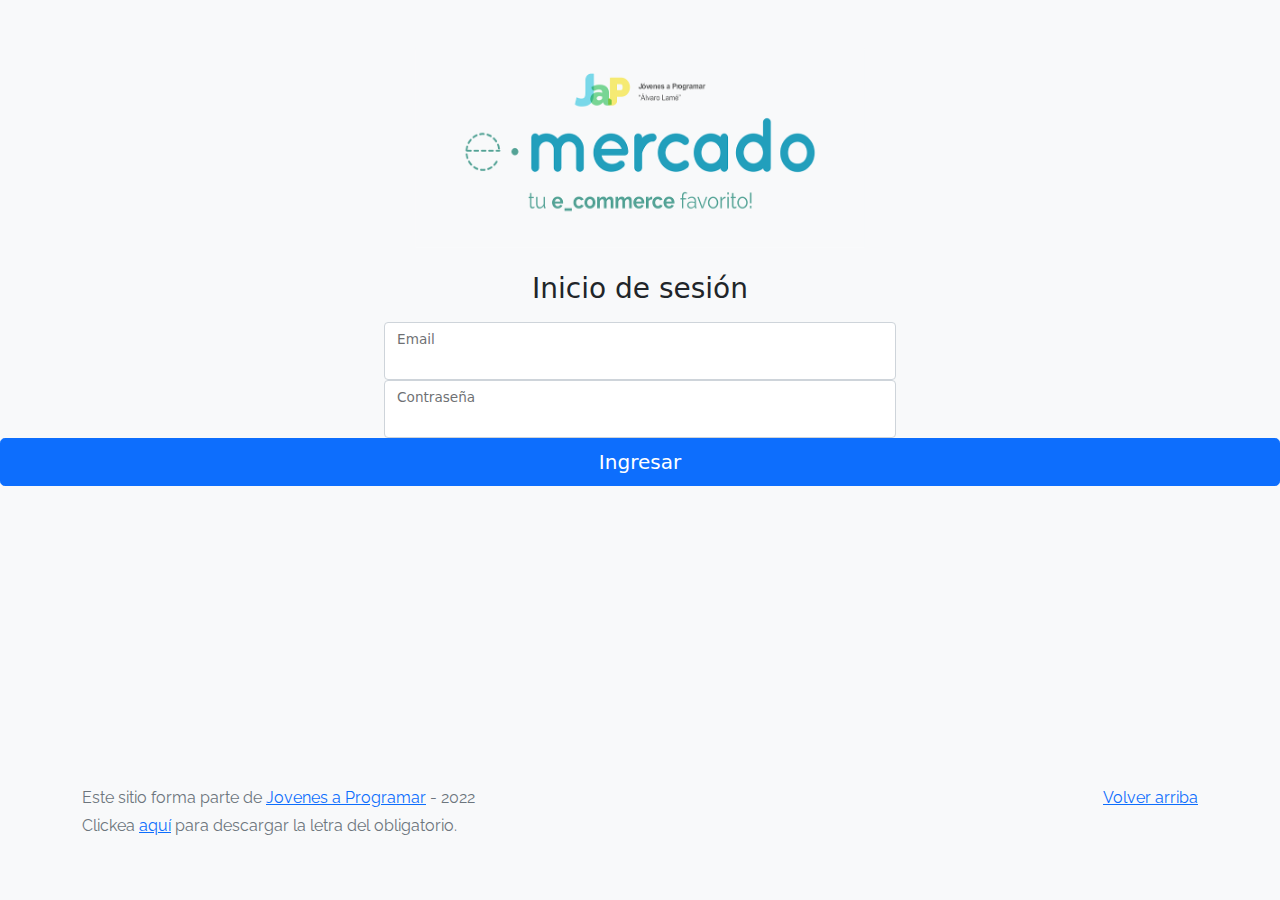
<file: index.html>
<!-- Este es originalmente login.html -->

<!DOCTYPE html>
<html lang="es">

<head>
  <meta http-equiv="Content-Type" content="text/html; charset=UTF-8">
  <meta name="viewport" content="width=device-width, initial-scale=1, shrink-to-fit=no">
  <title>eMercado - Todo lo que busques está aquí</title>
  
  <link href="https://fonts.googleapis.com/css?family=Raleway:300,300i,400,400i,700,700i,900,900i" rel="stylesheet">
  <link href="css/bootstrap.min.css" rel="stylesheet">
  <link href="css/styles.css" rel="stylesheet">
  <style>
    body {
      background-color: rgb(248, 249, 250);
    }
    img{
      display: block;
      margin-left: auto;
      margin-right: auto;
    }
    h1{
      text-align: center;
    }
    form{
      display: block;
      padding-left: 30%;
      padding-right: 30%;
    }
  </style>
</head>

<body>
  <main class="mt-5">
<!--    <div class="container">
      <div class="alert alert-danger text-center" role="alert">
        <h4 class="alert-heading">Funcionalidad en desarrollo</h4>
      </div>
    </div> -->
    <form>
      <img class="mb-4" src="img\login.png" alt="" height="200" width="450">
      <h1 class="h3 mb-3 fw-normal">Inicio de sesión</h1>
      <div class="form-floating">
        <input type="email" class="form-control" id="Correo">
        <label for="Correo">Email</label>
      </div>
      <div class="form-floating">
        <input type="password" class="form-control" id="Contrasena">
        <label for="Contrasena">Contraseña</label>
      </div>
    </form>
    <button class="w-100 btn btn-lg btn-primary" type="submit" id="Entrada">Ingresar</button>
  </main>
  <footer class="text-muted">
    <div class="container">
      <p class="float-end">
        <a href="#">Volver arriba</a>
      </p>
      <p>Este sitio forma parte de <a href="https://jovenesaprogramar.edu.uy/" target="_blank">Jovenes a Programar</a> -
        2022</p>
      <p>Clickea <a target="_blank" href="Letra.pdf">aquí</a> para descargar la letra del obligatorio.</p>
    </div>
  </footer>
  <script src="js/login.js"></script>
</body>

</html>
</file>
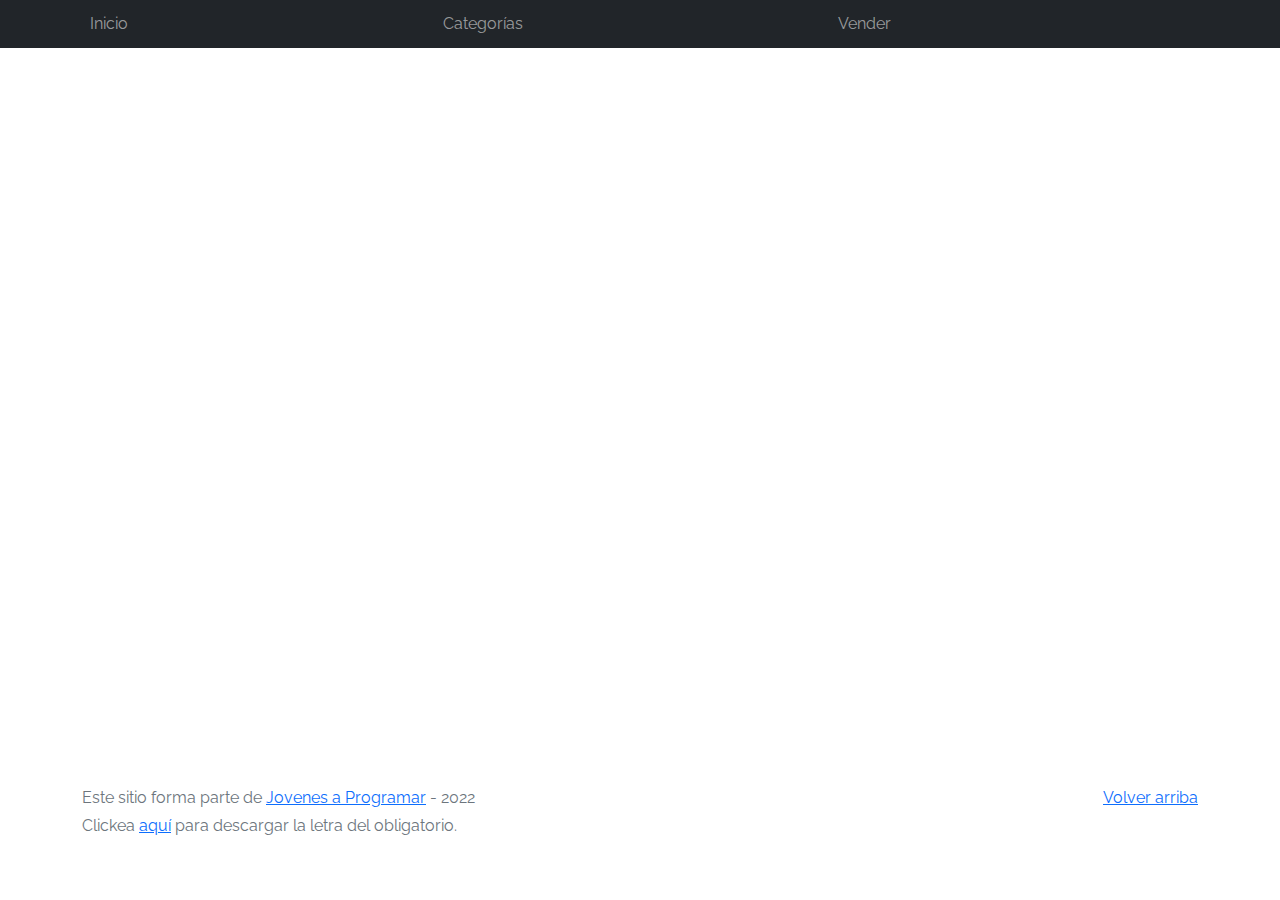
<file: cart.html>
<!DOCTYPE html>
<html lang="es">

<head>
  <meta http-equiv="Content-Type" content="text/html; charset=UTF-8">
  <meta name="viewport" content="width=device-width, initial-scale=1, shrink-to-fit=no">
  <title>eMercado - Todo lo que busques está aquí</title>
  <link href="https://fonts.googleapis.com/css?family=Raleway:300,300i,400,400i,700,700i,900,900i" rel="stylesheet">
  <link href="css/bootstrap.min.css" rel="stylesheet">
  <link href="css/font-awesome.min.css" rel="stylesheet">
  <link href="css/styles.css" rel="stylesheet">
</head>

<body>
  <nav class="navbar navbar-expand-lg navbar-dark bg-dark p-1" id="Navegador">
    <div class="container">
      <button class="navbar-toggler" type="button" data-bs-toggle="collapse" data-bs-target="#navbarNav"
        aria-controls="navbarNav" aria-expanded="false" aria-label="Toggle navigation">
        <span class="navbar-toggler-icon"></span>
      </button>
      <div class="collapse navbar-collapse" id="navbarNav">
        <ul class="navbar-nav w-100 justify-content-between">
          <li class="nav-item">
            <a class="nav-link" href="index.html">Inicio</a>
          </li>
          <li class="nav-item">
            <a class="nav-link" href="categories.html">Categorías</a>
          </li>
          <li class="nav-item">
            <a class="nav-link" href="sell.html">Vender</a>
          </li>
          <li class="nav-item">
          </li>
        </ul>
      </div>
    </div>
  </nav>
  <main>
    <!--<div class="container">
      <div class="alert alert-danger text-center" role="alert">
        <h4 class="alert-heading">Funcionalidad en desarrollo</h4>
      </div>
    </div>-->
    <!--Agregado para la quinta entrega-->
    <div class="container" id="Carrito">

    </div>
    <div class="container" id="Envio">
      <span id="validacionCalle"> </span>
    </div>
    <!--/Agregado para la quinta entrega-->
    <!--Agregado para la sexta entrega-->
    <div class="container" id="Costos">

    </div>
    <div class="container" id="Pagos">
      
    </div>
    <div class="container" id="BotondeCompra">

    </div>
    <div class="alert alert-success alert-dismissible fade" role="alert" id="compraExitosa">
      <p>¡Has comprado con exito!</p>
    </div>
  
    <div class="alert alert-danger alert-dismissible fade" role="alert" id="compraFallo">
      <p>Los datos ingresados no cumplen con los requisitos solicitados</p>
    </div>
    <!--/Agregado para la sexta entrega-->
  </main>
  <footer class="text-muted">
    <div class="container">
      <p class="float-end">
        <a href="#">Volver arriba</a>
      </p>
      <p>Este sitio forma parte de <a href="https://jovenesaprogramar.edu.uy/" target="_blank">Jovenes a Programar</a> -
        2022</p>
      <p>Clickea <a target="_blank" href="Letra.pdf">aquí</a> para descargar la letra del obligatorio.</p>
    </div>
  </footer>
  <div id="spinner-wrapper">
    <div class="lds-ring">
      <div></div>
      <div></div>
      <div></div>
      <div></div>
    </div>
  </div>
  <script src="js/bootstrap.bundle.min.js"></script>
  <script src="js/init.js"></script>
  <script src="js/cart.js"></script>
</body>

</html>
</file>
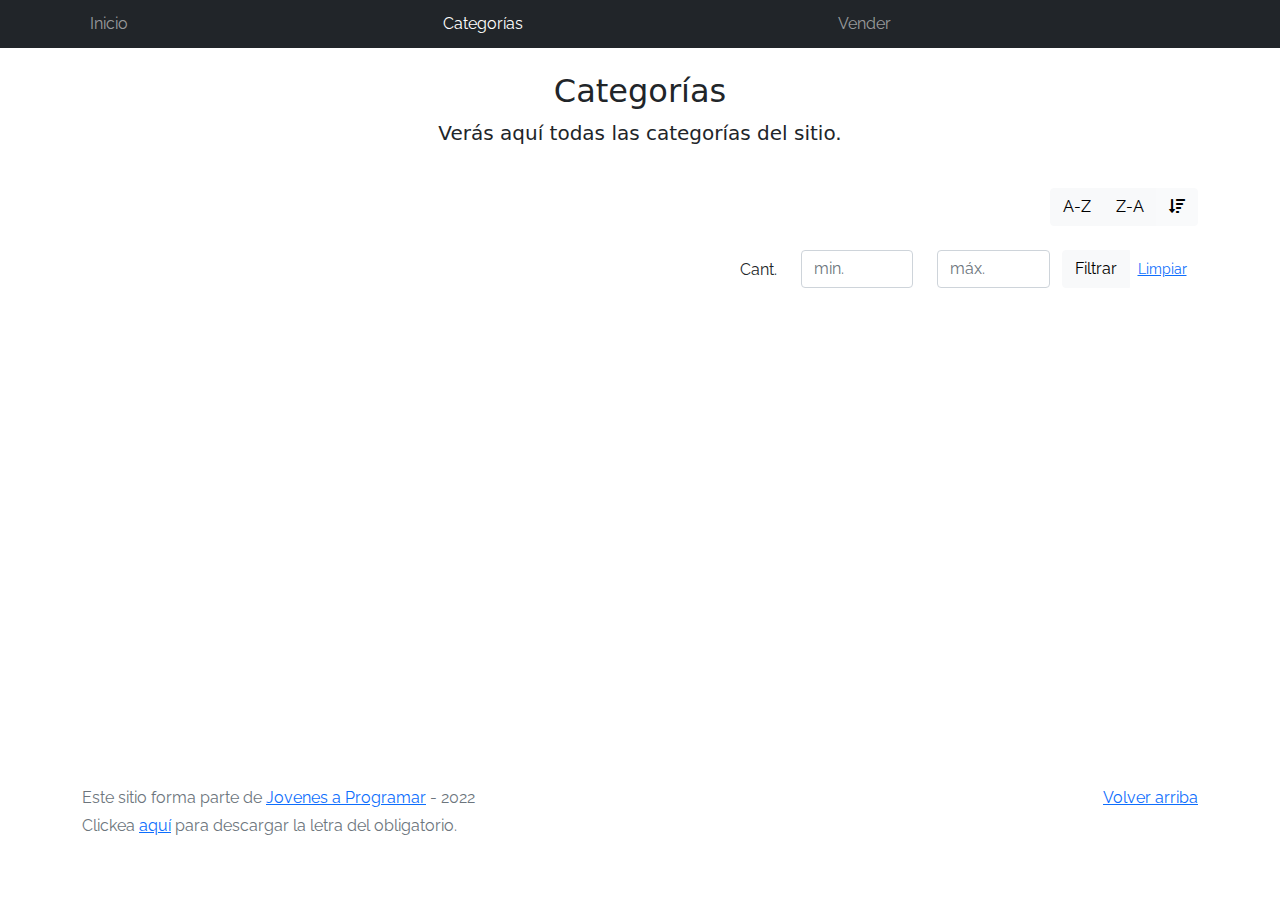
<file: categories.html>
<!DOCTYPE html>
<html lang="es">

<head>
  <meta http-equiv="Content-Type" content="text/html; charset=UTF-8">
  <meta name="viewport" content="width=device-width, initial-scale=1, shrink-to-fit=no">
  <title>eMercado - Todo lo que busques está aquí</title>

  <link href="https://fonts.googleapis.com/css?family=Raleway:300,300i,400,400i,700,700i,900,900i" rel="stylesheet">
  <link href="css/font-awesome.min.css" rel="stylesheet">
  <link href="css/bootstrap.min.css" rel="stylesheet">
  <link href="css/styles.css" rel="stylesheet">
</head>

<body>
  <nav class="navbar navbar-expand-lg navbar-dark bg-dark p-1" id="Navegador">
    <div class="container">
      <button class="navbar-toggler" type="button" data-bs-toggle="collapse" data-bs-target="#navbarNav"
        aria-controls="navbarNav" aria-expanded="false" aria-label="Toggle navigation">
        <span class="navbar-toggler-icon"></span>
      </button>
      <div class="collapse navbar-collapse" id="navbarNav">
        <ul class="navbar-nav w-100 justify-content-between">
          <li class="nav-item">
            <a class="nav-link" href="index.html">Inicio</a>
          </li>
          <li class="nav-item">
            <a class="nav-link active" href="categories.html">Categorías</a>
          </li>
          <li class="nav-item">
            <a class="nav-link" href="sell.html">Vender</a>
          </li>
          <li class="nav-item">
          </li>
        </ul>
      </div>
    </div>
  </nav>
  <main class="pb-5">
    <div class="text-center p-4">
      <h2>Categorías</h2>
      <p class="lead">Verás aquí todas las categorías del sitio.</p>
    </div>
    <div class="container">
      <div class="row">
        <div class="col text-end">
          <div class="btn-group btn-group-toggle mb-4" data-bs-toggle="buttons">
            <input type="radio" class="btn-check" name="options" id="sortAsc">
            <label class="btn btn-light" for="sortAsc">A-Z</label>
            <input type="radio" class="btn-check" name="options" id="sortDesc">
            <label class="btn btn-light" for="sortDesc">Z-A</label>
            <input type="radio" class="btn-check" name="options" id="sortByCount" checked>
            <label class="btn btn-light" for="sortByCount"><i class="fas fa-sort-amount-down mr-1"></i></label>
          </div>
        </div>
      </div>
      <div class="row">
        <div class="col-lg-6 offset-lg-6 col-md-12 mb-1 container">
          <div class="row container p-0 m-0">
            <div class="col">
              <p class="font-weight-normal text-end my-2">Cant.</p>
            </div>
            <div class="col">
              <input class="form-control" type="number" placeholder="min." id="rangeFilterCountMin">
            </div>
            <div class="col">
              <input class="form-control" type="number" placeholder="máx." id="rangeFilterCountMax">
            </div>
            <div class="col-3 p-0">
              <div class="btn-group" role="group">
                <button class="btn btn-light btn-block" id="rangeFilterCount">Filtrar</button>
                <button class="btn btn-link btn-sm" id="clearRangeFilter">Limpiar</button>
              </div>
            </div>
          </div>
        </div>
      </div>
      <div class="row">
        <div class="list-group" id="cat-list-container">
        </div>
      </div>
    </div>
  </main>
  <footer class="text-muted">
    <div class="container">
      <p class="float-end">
        <a href="#">Volver arriba</a>
      </p>
      <p>Este sitio forma parte de <a href="https://jovenesaprogramar.edu.uy/" target="_blank">Jovenes a Programar</a> -
        2022</p>
      <p>Clickea <a target="_blank" href="Letra.pdf">aquí</a> para descargar la letra del obligatorio.</p>
    </div>
  </footer>
  <div id="spinner-wrapper">
    <div class="lds-ring">
      <div></div>
      <div></div>
      <div></div>
      <div></div>
    </div>
  </div>
  <script src="js/bootstrap.bundle.min.js"></script>
  <script src="js/init.js"></script>
  <script src="js/categories.js"></script>
</body>

</html>
</file>
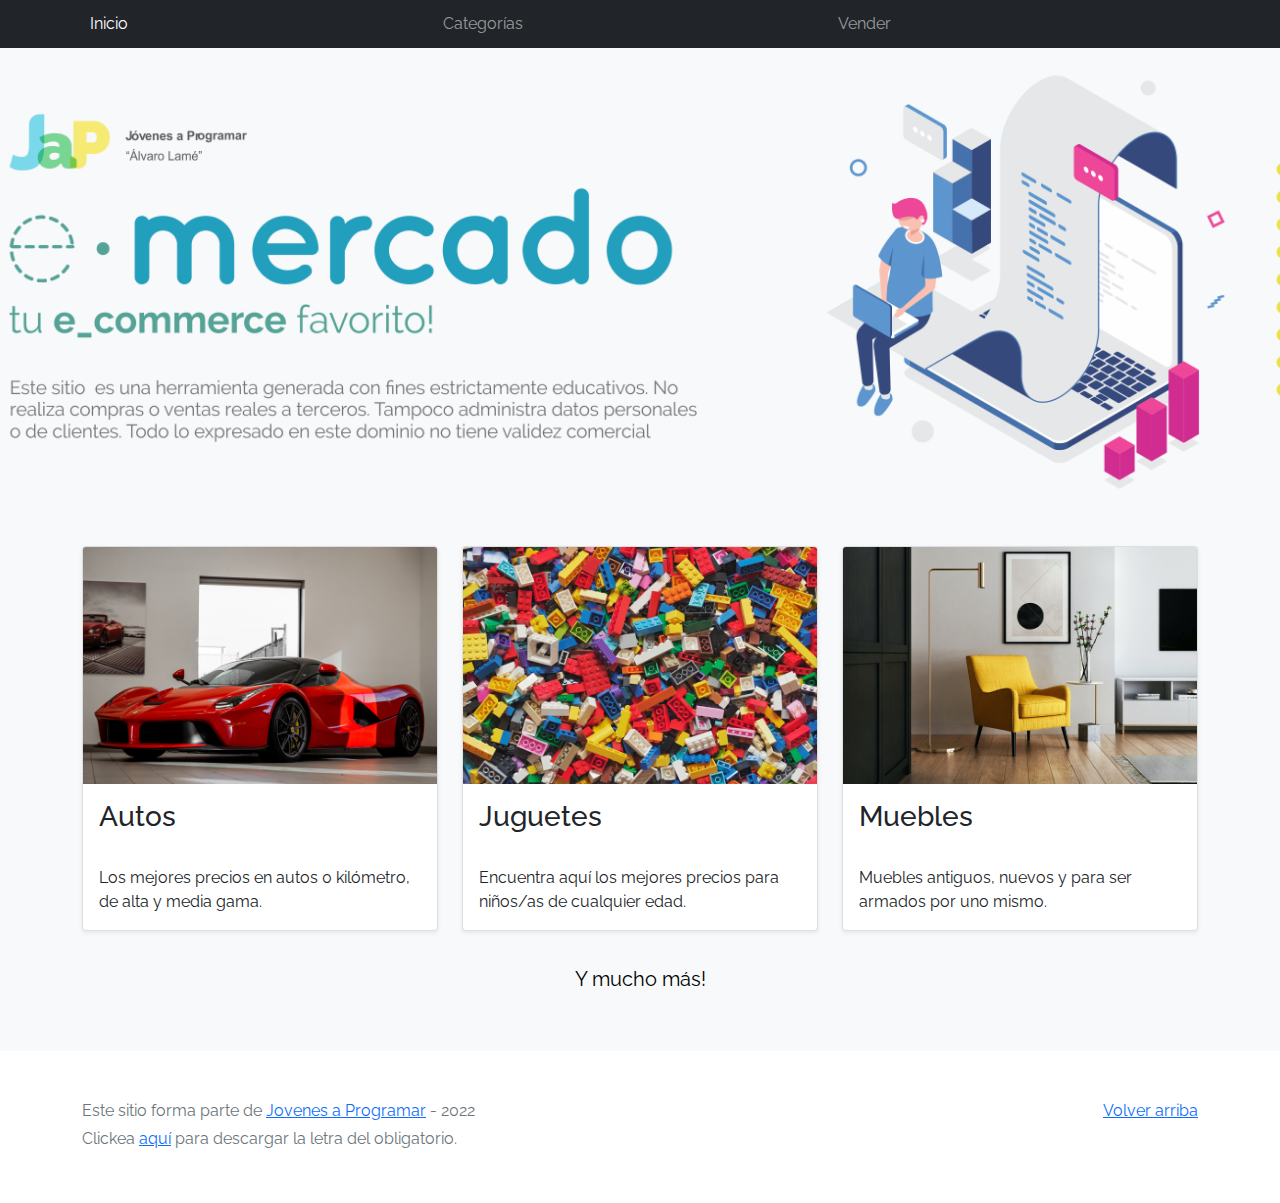
<file: home.html>
<!-- Este Originalmente es index.html -->
<!DOCTYPE html>
<html lang="es">

<head>
  <meta http-equiv="Content-Type" content="text/html; charset=UTF-8">
  <meta name="viewport" content="width=device-width, initial-scale=1, shrink-to-fit=no">
  <title>eMercado - Todo lo que busques está aquí</title>

  <link href="https://fonts.googleapis.com/css?family=Raleway:300,300i,400,400i,700,700i,900,900i" rel="stylesheet">
  <link href="css/bootstrap.min.css" rel="stylesheet">
  <link href="css/styles.css" rel="stylesheet">
</head>

<body>
  <nav class="navbar navbar-expand-lg navbar-dark bg-dark p-1" id="Navegador">
    <div class="container">
      <button class="navbar-toggler" type="button" data-bs-toggle="collapse" data-bs-target="#navbarNav"
        aria-controls="navbarNav" aria-expanded="false" aria-label="Toggle navigation">
        <span class="navbar-toggler-icon"></span>
      </button>
      <div class="collapse navbar-collapse" id="navbarNav">
        <ul class="navbar-nav w-100 justify-content-between">
          <li class="nav-item">
            <a class="nav-link active" href="index.html">Inicio</a>
          </li>
          <li class="nav-item">
            <a class="nav-link" href="categories.html">Categorías</a>
          </li>
          <li class="nav-item">
            <a class="nav-link" href="sell.html">Vender</a>
          </li>
          <li class="nav-item">
          </li>
        </ul>
      </div>
    </div>
  </nav>
  <main>
    <div class="jumbotron text-center"></div>
    <div class="album py-5 bg-light">
      <div class="container">
        <div class="row">
          <div class="col-md-4">
            <div class="card mb-4 shadow-sm custom-card cursor-active" id="autos">
              <img class="bd-placeholder-img card-img-top" src="img/cars_index.jpg"
                alt="Imgagen representativa de la categoría 'Autos'">
              <h3 class="m-3">Autos</h3>
              <div class="card-body">
                <p class="card-text">Los mejores precios en autos 0 kilómetro, de alta y media gama.</p>
              </div>
            </div>
          </div>
          <div class="col-md-4">
            <div class="card mb-4 shadow-sm custom-card cursor-active" id="juguetes">
              <img class="bd-placeholder-img card-img-top" src="img/toys_index.jpg"
                alt="Imgagen representativa de la categoría 'Juguetes'">
              <h3 class="m-3">Juguetes</h3>
              <div class="card-body">
                <p class="card-text">Encuentra aquí los mejores precios para niños/as de cualquier edad.</p>
              </div>
            </div>
          </div>
          <div class="col-md-4">
            <div class="card mb-4 shadow-sm custom-card cursor-active" id="muebles">
              <img class="bd-placeholder-img card-img-top" src="img/furniture_index.jpg"
                alt="Imgagen representativa de la categoría 'Muebles'">
              <h3 class="m-3">Muebles</h3>
              <div class="card-body">
                <p class="card-text">Muebles antiguos, nuevos y para ser armados por uno mismo.</p>
              </div>
            </div>
          </div>
        </div>
        <div class="row">
          <a class="btn btn-light btn-lg btn-block" href="categories.html">Y mucho más!</a>
        </div>
      </div>
    </div>
  </main>
  <footer class="text-muted">
    <div class="container">
      <p class="float-end">
        <a href="#">Volver arriba</a>
      </p>
      <p>Este sitio forma parte de <a href="https://jovenesaprogramar.edu.uy/" target="_blank">Jovenes a Programar</a> -
        2022</p>
      <p>Clickea <a target="_blank" href="Letra.pdf">aquí</a> para descargar la letra del obligatorio.</p>
    </div>
  </footer>
  <script src="js/bootstrap.bundle.min.js"></script>
  <script src="js/index.js"></script>
  <script src="js/init.js"></script>
</body>

</html>
</file>
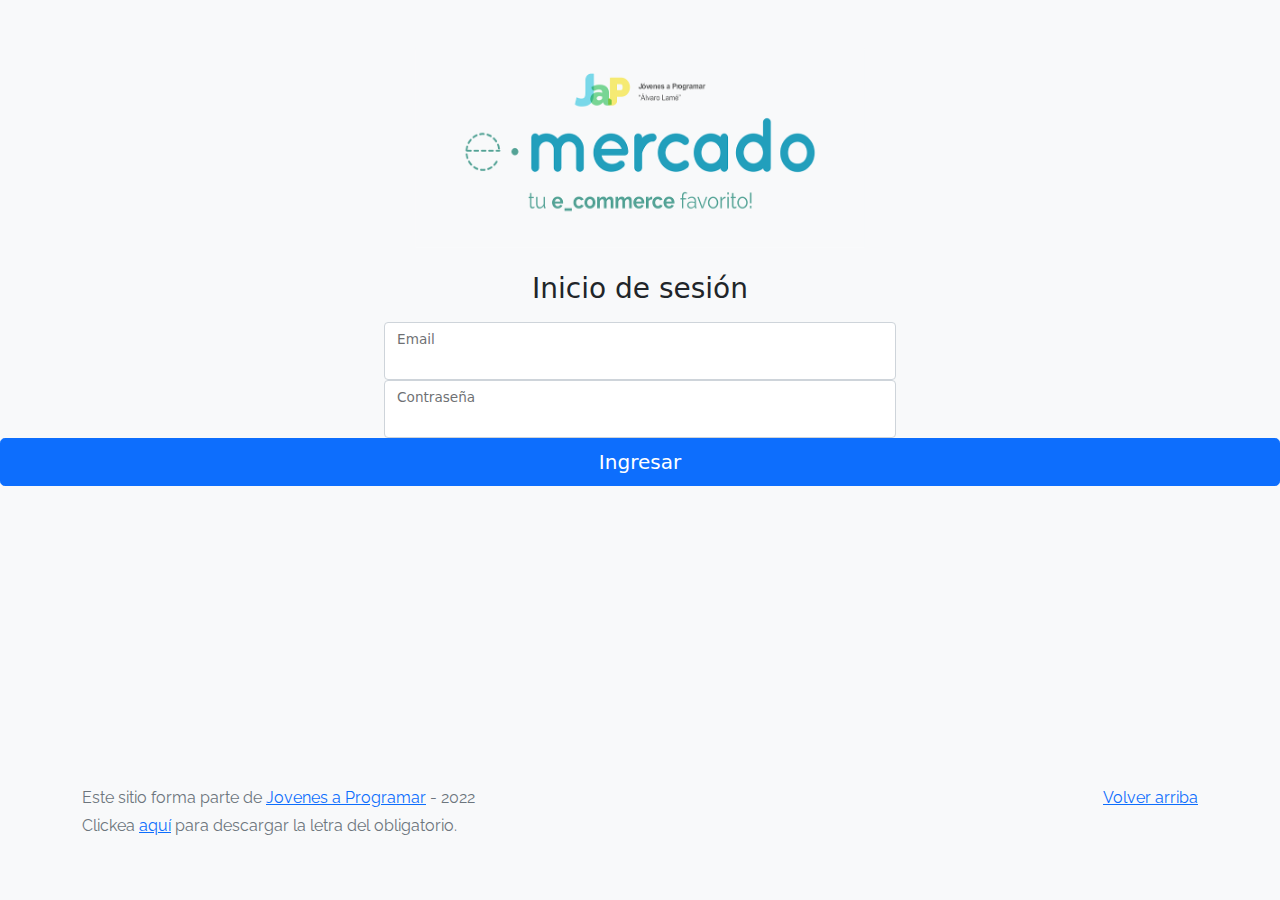
<file: login(inaccesible).html>
<!DOCTYPE html>
<html lang="es">

<head>
  <meta http-equiv="Content-Type" content="text/html; charset=UTF-8">
  <meta name="viewport" content="width=device-width, initial-scale=1, shrink-to-fit=no">
  <title>eMercado - Todo lo que busques está aquí</title>
  
  <link href="https://fonts.googleapis.com/css?family=Raleway:300,300i,400,400i,700,700i,900,900i" rel="stylesheet">
  <link href="css/bootstrap.min.css" rel="stylesheet">
  <link href="css/styles.css" rel="stylesheet">
  <style>
    body {
      background-color: rgb(248, 249, 250);
    }
    img{
      display: block;
      margin-left: auto;
      margin-right: auto;
    }
    h1{
      text-align: center;
    }
    form{
      display: block;
      padding-left: 30%;
      padding-right: 30%;
    }
  </style>
</head>

<body>
  <main class="mt-5">
<!--    <div class="container">
      <div class="alert alert-danger text-center" role="alert">
        <h4 class="alert-heading">Funcionalidad en desarrollo</h4>
      </div>
    </div> -->
    <form>
      <img class="mb-4" src="img\login.png" alt="" height="200" width="450">
      <h1 class="h3 mb-3 fw-normal">Inicio de sesión</h1>
      <div class="form-floating">
        <input type="email" class="form-control" id="Correo">
        <label for="Correo">Email</label>
      </div>
      <div class="form-floating">
        <input type="password" class="form-control" id="Contrasena">
        <label for="Contrasena">Contraseña</label>
      </div>
    </form>
    <button class="w-100 btn btn-lg btn-primary" type="submit" id="Entrada">Ingresar</button>
  </main>
  <footer class="text-muted">
    <div class="container">
      <p class="float-end">
        <a href="#">Volver arriba</a>
      </p>
      <p>Este sitio forma parte de <a href="https://jovenesaprogramar.edu.uy/" target="_blank">Jovenes a Programar</a> -
        2022</p>
      <p>Clickea <a target="_blank" href="Letra.pdf">aquí</a> para descargar la letra del obligatorio.</p>
    </div>
  </footer>
  <script src="js/login.js"></script>
</body>

</html>
</file>
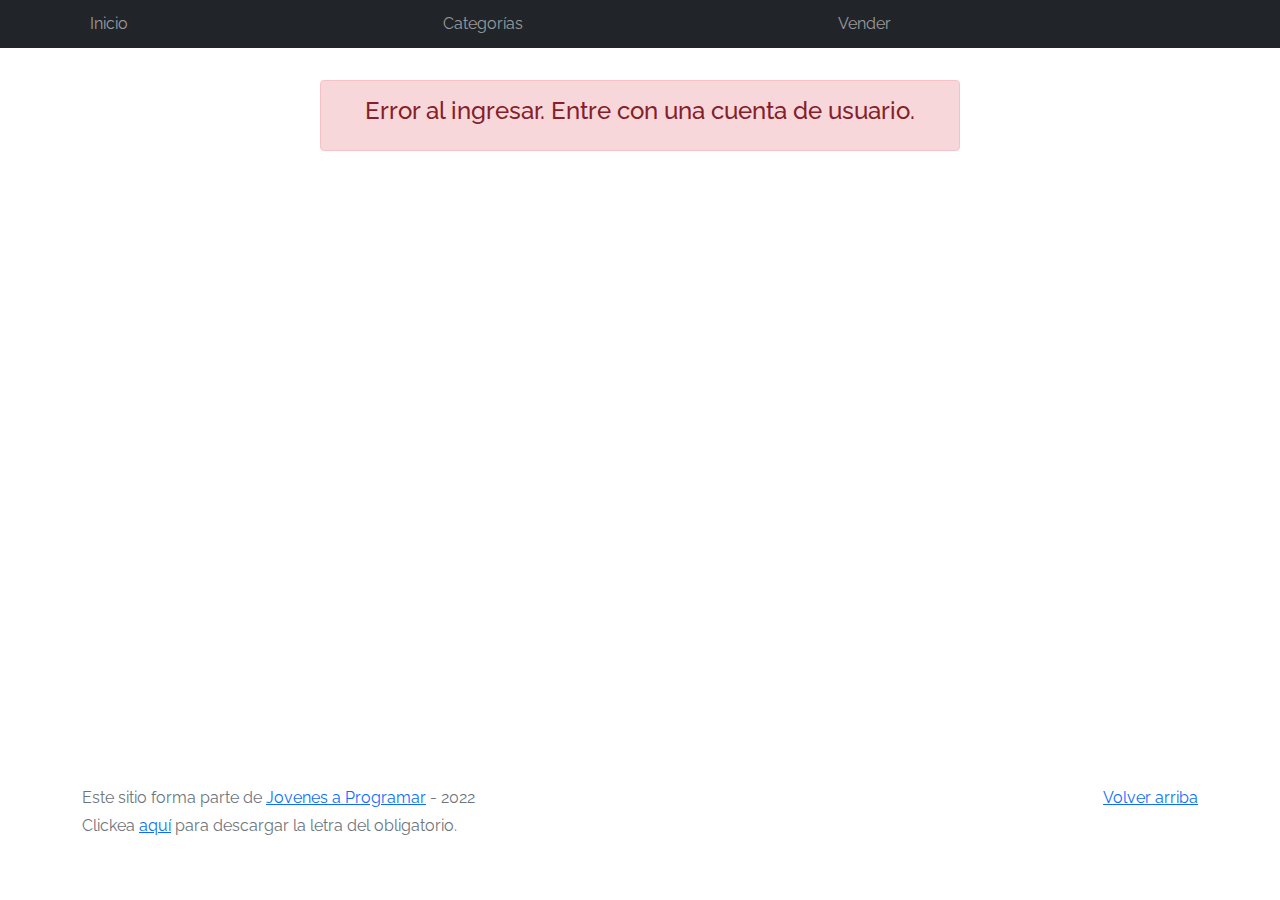
<file: my-profile.html>
<!DOCTYPE html>
<html lang="es">

<head>
  <meta http-equiv="Content-Type" content="text/html; charset=UTF-8">
  <meta name="viewport" content="width=device-width, initial-scale=1, shrink-to-fit=no">
  <title>eMercado - Todo lo que busques está aquí</title>
  <link href="https://fonts.googleapis.com/css?family=Raleway:300,300i,400,400i,700,700i,900,900i" rel="stylesheet">
  <link href="css/bootstrap.min.css" rel="stylesheet">
  <link href="css/styles.css" rel="stylesheet">
  <style>
    .bd-placeholder-img {
      font-size: 1.125rem;
      text-anchor: middle;
      -webkit-user-select: none;
      -moz-user-select: none;
      -ms-user-select: none;
      user-select: none;
    }

    @media (min-width: 768px) {
      .bd-placeholder-img-lg {
        font-size: 3.5rem;
      }
    }
  </style>
</head>

<body>
  <nav class="navbar navbar-expand-lg navbar-dark bg-dark p-1" id="Navegador">
    <div class="container">
      <button class="navbar-toggler" type="button" data-bs-toggle="collapse" data-bs-target="#navbarNav"
        aria-controls="navbarNav" aria-expanded="false" aria-label="Toggle navigation">
        <span class="navbar-toggler-icon"></span>
      </button>
      <div class="collapse navbar-collapse" id="navbarNav">
        <ul class="navbar-nav w-100 justify-content-between">
          <li class="nav-item">
            <a class="nav-link" href="index.html">Inicio</a>
          </li>
          <li class="nav-item">
            <a class="nav-link" href="categories.html">Categorías</a>
          </li>
          <li class="nav-item">
            <a class="nav-link" href="sell.html">Vender</a>
          </li>
          <li class="nav-item">
          </li>
        </ul>
      </div>
    </div>
  </nav>
  <main>
    <div class ="container" id="perfil">

    </div>
    <div class="container">
      <div class="alert alert-danger text-center d-none" role="alert" id="Error">
          <h4 class="alert-heading">Error al ingresar. Entre con una cuenta de usuario.</h4>
      </div>
  </div>
  </main>
  <footer class="text-muted">
    <div class="container">
      <p class="float-end">
        <a href="#">Volver arriba</a>
      </p>
      <p>Este sitio forma parte de <a href="https://jovenesaprogramar.edu.uy/" target="_blank">Jovenes a Programar</a> -
        2022</p>
      <p>Clickea <a target="_blank" href="Letra.pdf">aquí</a> para descargar la letra del obligatorio.</p>
    </div>
  </footer>
  <script src="js/bootstrap.bundle.min.js"></script>
  <script src="js/init.js"></script>
  <script src="js/my-profile.js"></script>
</body>

</html>
</file>
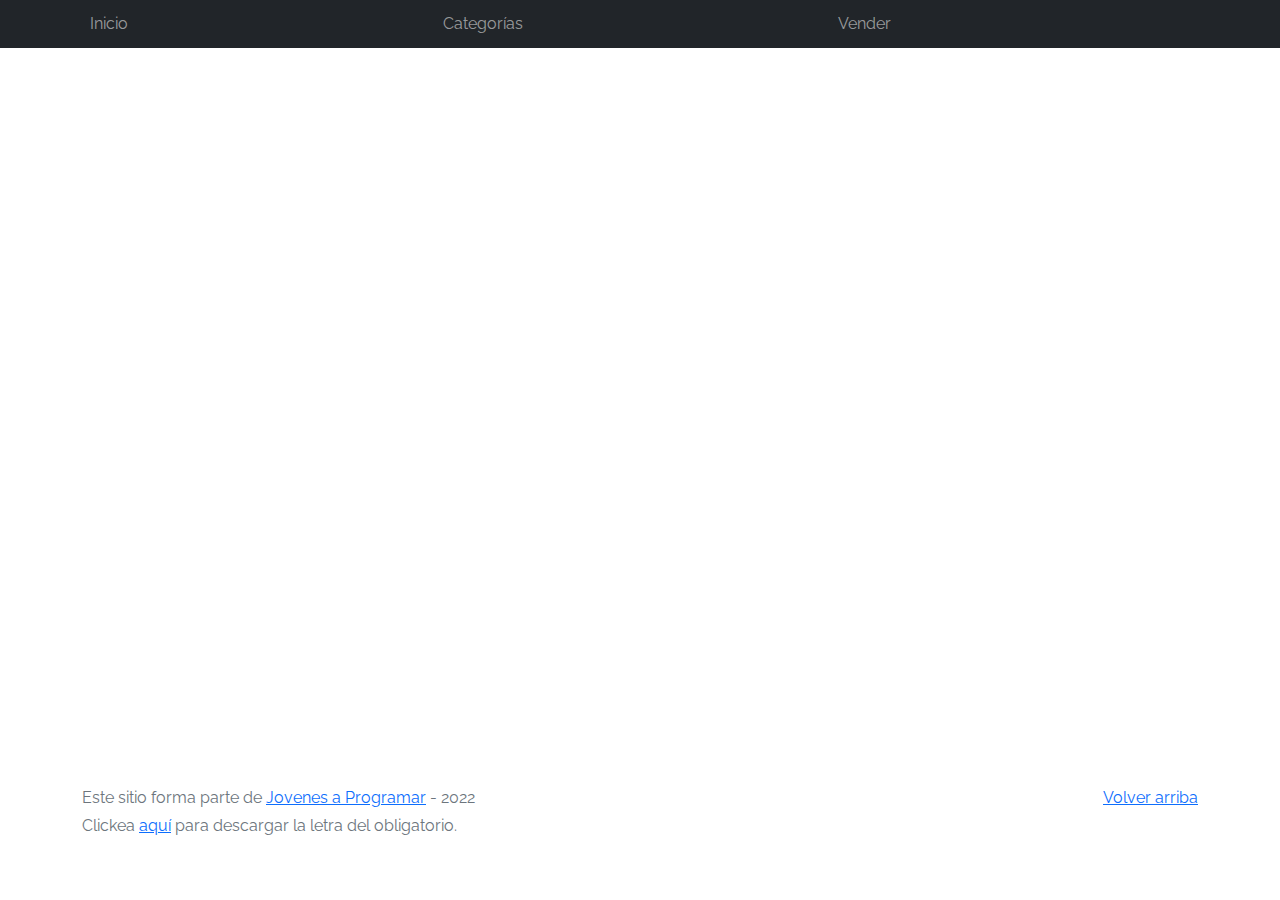
<file: product-info.html>
<!DOCTYPE html>
<html lang="es">

<head>
  <meta http-equiv="Content-Type" content="text/html; charset=UTF-8">
  <meta name="viewport" content="width=device-width, initial-scale=1, shrink-to-fit=no">
  <title>eMercado - Todo lo que busques está aquí</title>

  <link href="https://fonts.googleapis.com/css?family=Raleway:300,300i,400,400i,700,700i,900,900i" rel="stylesheet">
  <link href="css/font-awesome.min.css" rel="stylesheet">
  <link href="css/bootstrap.min.css" rel="stylesheet">
  <link href="css/styles.css" rel="stylesheet">
</head>

<body>
  <nav class="navbar navbar-expand-lg navbar-dark bg-dark p-1" id="Navegador">
    <div class="container">
      <button class="navbar-toggler" type="button" data-bs-toggle="collapse" data-bs-target="#navbarNav"
        aria-controls="navbarNav" aria-expanded="false" aria-label="Toggle navigation">
        <span class="navbar-toggler-icon"></span>
      </button>
      <div class="collapse navbar-collapse" id="navbarNav">
        <ul class="navbar-nav w-100 justify-content-between">
          <li class="nav-item">
            <a class="nav-link" href="index.html">Inicio</a>
          </li>
          <li class="nav-item">
            <a class="nav-link" href="categories.html">Categorías</a>
          </li>
          <li class="nav-item">
            <a class="nav-link" href="sell.html">Vender</a>
          </li>
          <li class="nav-item">
          </li>
        </ul>
      </div>
    </div>
  </nav>
  <main>
    <div class="container" id="producto">
      <!--Agregado para la tercera entrega-->
    </div>
    <div class="container" id="relacionados">
      <!--Agregado para la cuarta entrega-->
    </div>
    <div class="container" id="comentarios">
      <!--Agregado para la tercera entrega-->
    </div>
    <br>
    <div class="container" id="formulario">
      <!--Modificado para la cuarta entrega-->
    </div>
  </main>
  <footer class="text-muted">
    <div class="container">
      <p class="float-end">
        <a href="#">Volver arriba</a>
      </p>
      <p>Este sitio forma parte de <a href="https://jovenesaprogramar.edu.uy/" target="_blank">Jovenes a Programar</a> -
        2022</p>
      <p>Clickea <a target="_blank" href="Letra.pdf">aquí</a> para descargar la letra del obligatorio.</p>
    </div>
  </footer>
  <div id="spinner-wrapper">
    <div class="lds-ring">
      <div></div>
      <div></div>
      <div></div>
      <div></div>
    </div>
  </div>
  <script src="js/bootstrap.bundle.min.js"></script>
  <script src="js/init.js"></script>
  <script src="js/product-info.js"></script>
</body>

</html>
</file>
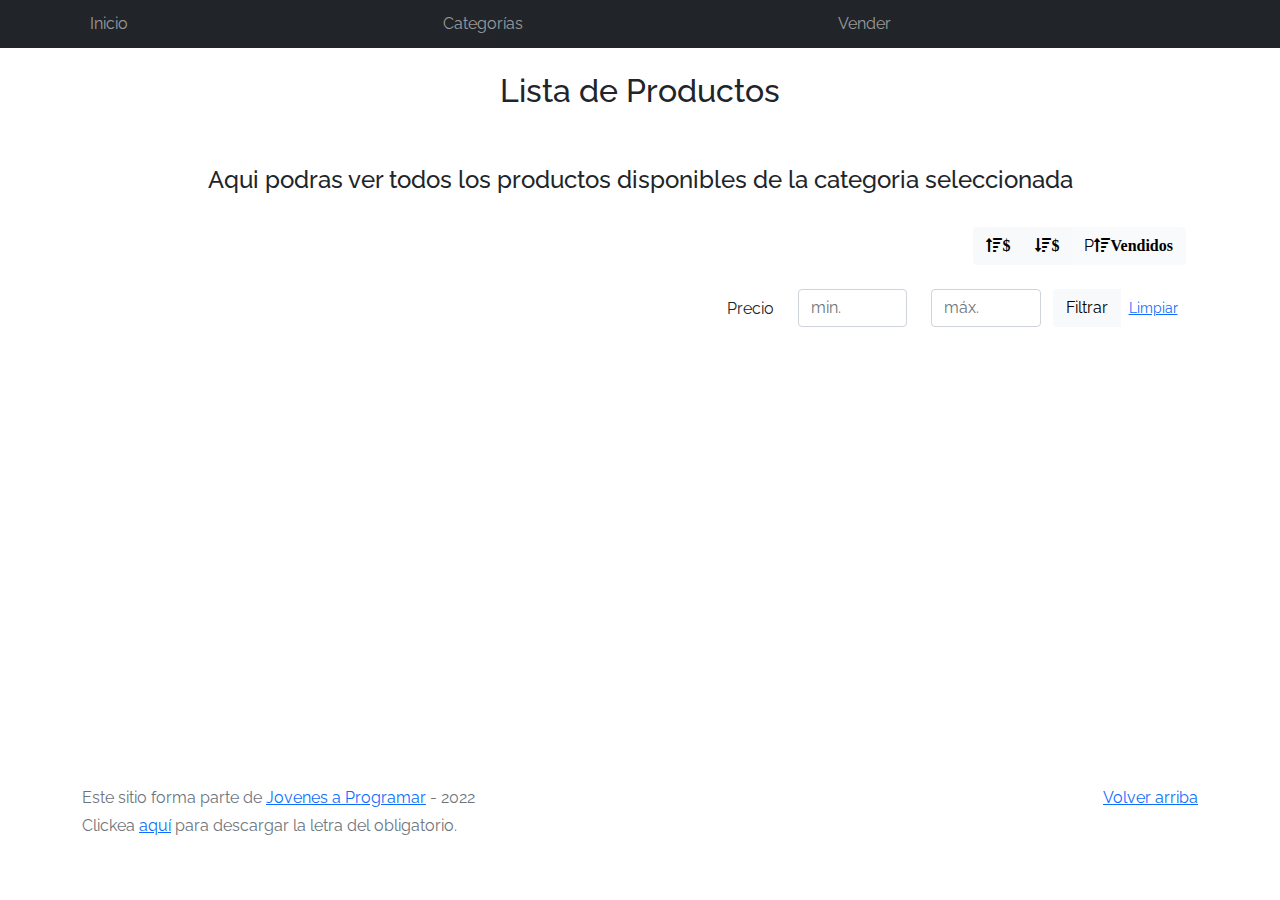
<file: products.html>
<!DOCTYPE html>
<html lang="es">

<head>
  <meta http-equiv="Content-Type" content="text/html; charset=UTF-8">
  <meta name="viewport" content="width=device-width, initial-scale=1, shrink-to-fit=no">
  <title>eMercado - Todo lo que busques está aquí</title>

  <link href="https://fonts.googleapis.com/css?family=Raleway:300,300i,400,400i,700,700i,900,900i" rel="stylesheet">
  <link href="css/font-awesome.min.css" rel="stylesheet">
  <link href="css/bootstrap.min.css" rel="stylesheet">
  <link href="css/styles.css" rel="stylesheet">
</head>

<body>
  <nav class="navbar navbar-expand-lg navbar-dark bg-dark p-1" id="Navegador">
    <div class="container">
      <button class="navbar-toggler" type="button" data-bs-toggle="collapse" data-bs-target="#navbarNav"
        aria-controls="navbarNav" aria-expanded="false" aria-label="Toggle navigation">
        <span class="navbar-toggler-icon"></span>
      </button>
      <div class="collapse navbar-collapse" id="navbarNav">
        <ul class="navbar-nav w-100 justify-content-between">
          <li class="nav-item">
            <a class="nav-link" href="index.html">Inicio</a>
          </li>
          <li class="nav-item">
            <a class="nav-link" href="categories.html">Categorías</a>
          </li>
          <li class="nav-item">
            <a class="nav-link" href="sell.html">Vender</a>
          </li>
          <li class="nav-item">
          </li>
        </ul>
      </div>
    </div>
  </nav>
  <main class="pb-5 container">
    <div class="text-center p-4">
      <h2>Lista de Productos</h2>
    </div>
    <div class="text-center p-4">
      <h4>Aqui podras ver todos los productos disponibles de la categoria seleccionada</h4>
    </div>
    <div class="container">
      <div class="row">
        <div class="col text-end">
          <div class="btn-group btn-group-toggle mb-4" data-bs-toggle="buttons">
            <input type="radio" class="btn-check" name="options" id="ordenaAMayor">
            <label class="btn btn-light" for="ordenaAMayor"><i class="fas fa-sort-amount-up mr-1">$</i></label>
            <input type="radio" class="btn-check" name="options" id="ordenaAMenor">
            <label class="btn btn-light" for="ordenaAMenor"><i class="fas fa-sort-amount-down mr-1">$</i></label>
            <input type="radio" class="btn-check" name="options" id="ordenaPorVendidos" checked>
            <label class="btn btn-light" for="ordenaPorVendidos">P<i class="fas fa-sort-amount-up mr-1">Vendidos</i></label>
          </div>
        </div>
      </div>
      <div class="row">
        <div class="col-lg-6 offset-lg-6 col-md-12 mb-1 container">
          <div class="row container p-0 m-0">
            <div class="col">
              <p class="font-weight-normal text-end my-2">Precio</p>
            </div>
            <div class="col">
              <input class="form-control" type="number" placeholder="min." id="rangoFiltroMinimo">
            </div>
            <div class="col">
              <input class="form-control" type="number" placeholder="máx." id="rangoFiltroMaximo">
            </div>
            <div class="col-3 p-0">
              <div class="btn-group" role="group">
                <button class="btn btn-light btn-block" id="aplicarFiltro">Filtrar</button>
                <button class="btn btn-link btn-sm" id="limpiarFiltro">Limpiar</button>
              </div>
            </div>
          </div>
        </div>
      </div>
    <div class="container">
      <div class="row">
          <div class="list-group" id="product-list-container">

          </div>
      </div>
  </div>
  </main>
  <footer class="text-muted">
    <div class="container">
      <p class="float-end">
        <a href="#">Volver arriba</a>
      </p>
      <p>Este sitio forma parte de <a href="https://jovenesaprogramar.edu.uy/" target="_blank">Jovenes a Programar</a> -
        2022</p>
      <p>Clickea <a target="_blank" href="Letra.pdf">aquí</a> para descargar la letra del obligatorio.</p>
    </div>
  </footer>
  <div id="spinner-wrapper">
    <div class="lds-ring">
      <div></div>
      <div></div>
      <div></div>
      <div></div>
    </div>
  </div>
  <script src="js/bootstrap.bundle.min.js"></script>
  <script src="js/init.js"></script>
  <script src="js/products.js"></script>
</body>

</html>
</file>
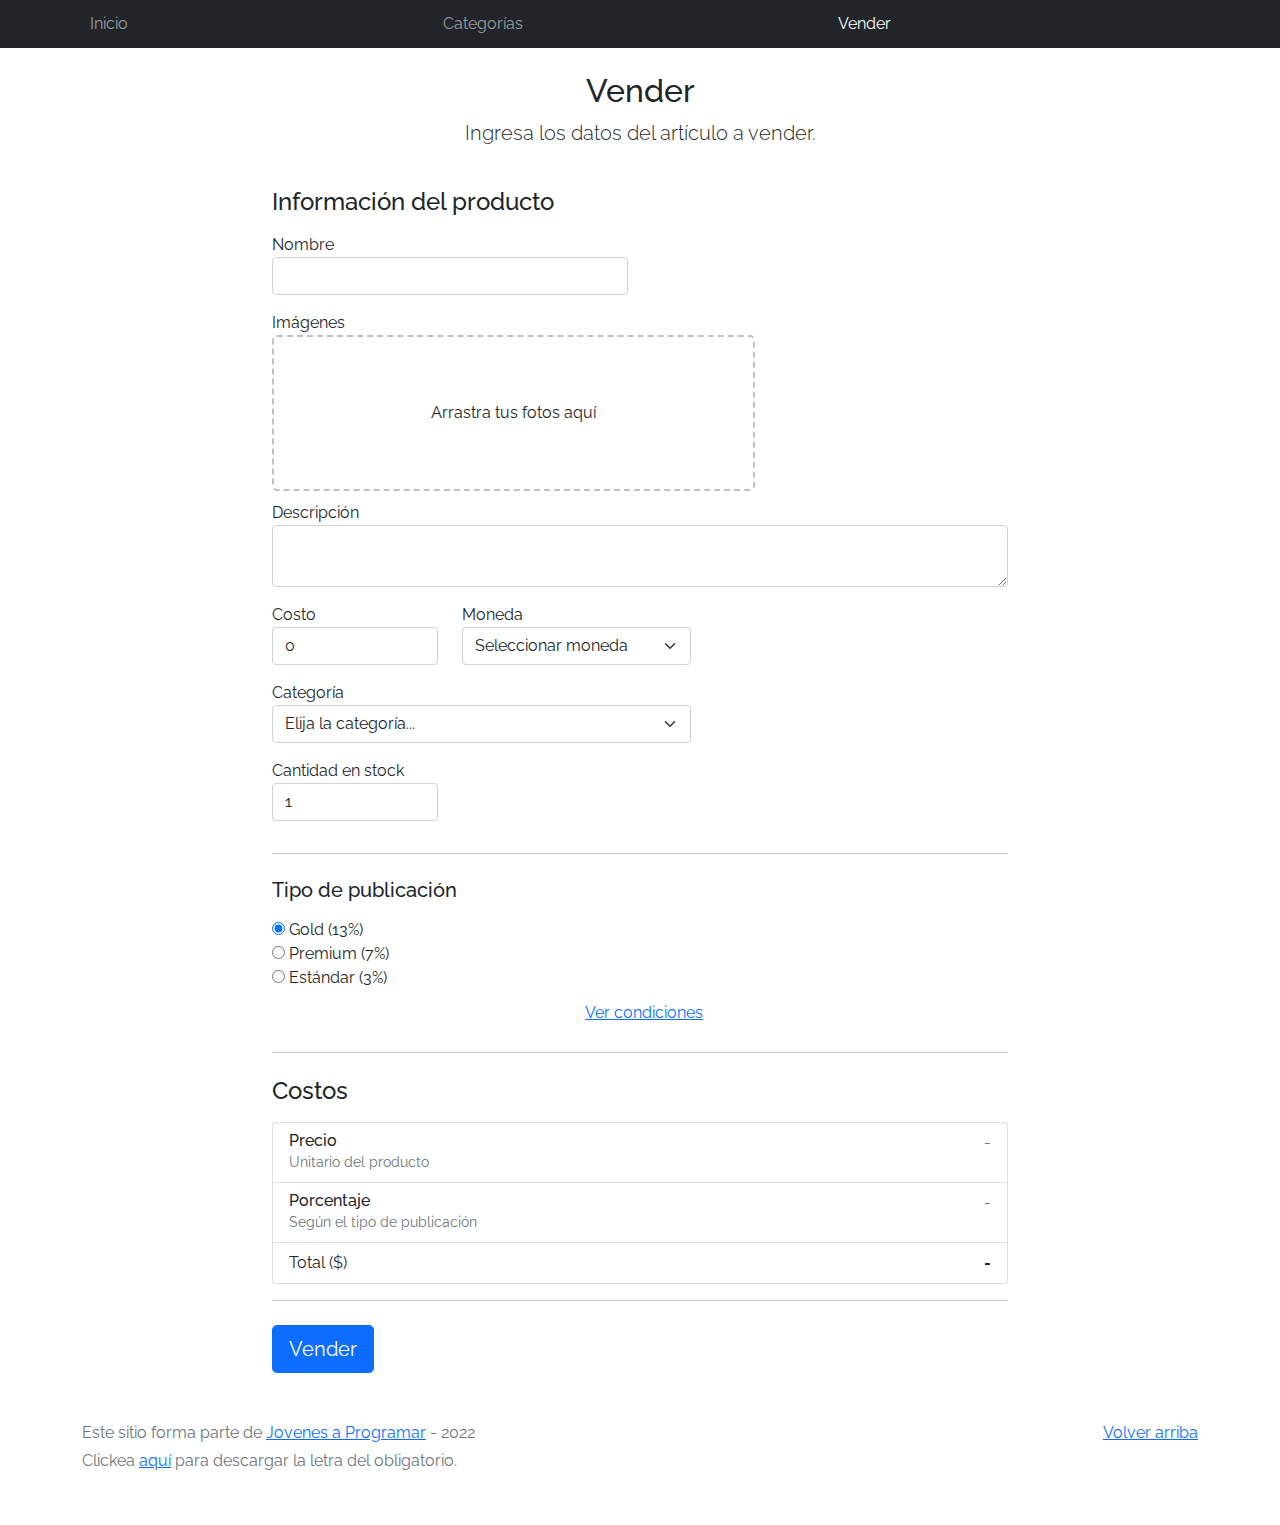
<file: sell.html>
<!DOCTYPE html>
<html lang="es">

<head>
  <meta http-equiv="Content-Type" content="text/html; charset=UTF-8">
  <meta name="viewport" content="width=device-width, initial-scale=1, shrink-to-fit=no">
  <title>eMercado - Todo lo que busques está aquí</title>
  <link href="https://fonts.googleapis.com/css?family=Raleway:300,300i,400,400i,700,700i,900,900i" rel="stylesheet">
  <link href="css/bootstrap.min.css" rel="stylesheet">
  <link href="css/dropzone.css" rel="stylesheet">
  <link href="css/styles.css" rel="stylesheet">
</head>

<body>
  <nav class="navbar navbar-expand-lg navbar-dark bg-dark p-1" id="Navegador">
    <div class="container">
      <button class="navbar-toggler" type="button" data-bs-toggle="collapse" data-bs-target="#navbarNav"
        aria-controls="navbarNav" aria-expanded="false" aria-label="Toggle navigation">
        <span class="navbar-toggler-icon"></span>
      </button>
      <div class="collapse navbar-collapse" id="navbarNav">
        <ul class="navbar-nav w-100 justify-content-between">
          <li class="nav-item">
            <a class="nav-link" href="index.html">Inicio</a>
          </li>
          <li class="nav-item">
            <a class="nav-link" href="categories.html">Categorías</a>
          </li>
          <li class="nav-item">
            <a class="nav-link active" href="sell.html">Vender</a>
          </li>
          <li class="nav-item">
          </li>
        </ul>
      </div>
    </div>
  </nav>
  <div class="container">
    <div class="text-center p-4">
      <h2>Vender</h2>
      <p class="lead">Ingresa los datos del artículo a vender.</p>
    </div>
    <div class="row justify-content-md-center">
      <div class="col-md-8 order-md-1">
        <h4 class="mb-3">Información del producto</h4>
        <form class="needs-validation" id="sell-info">
          <div class="row">
            <div class="col-md-6 mb-3">
              <label for="productName">Nombre</label>
              <input type="text" class="form-control" id="productName" value="" name="productName">
              <div class="invalid-feedback">
                Ingresa un nombre
              </div>
            </div>
          </div>
          <div class="row">
            <div class="col-md-8 order-md-1">
              <label>Imágenes</label>
              <div class="needsclick dz-clickable" id="file-upload">
                <div class="dz-message needsclick">
                  Arrastra tus fotos aquí<br>
                </div>
              </div>
            </div>
          </div>
          <div class="row">
            <div class="col-md-12 mb-3">
              <label for="productDescription">Descripción</label>
              <textarea name="productDescription" class="form-control" id="productDescription"></textarea>
            </div>
          </div>
          <div class="row">
            <div class="col-md-3 mb-3">
              <label for="productCostInput">Costo</label>
              <input type="number" name="productCostInput" class="form-control" id="productCostInput" placeholder="" required="" value="0"
                min="0">
              <div class="invalid-feedback">
                El costo debe ser mayor que 0.
              </div>
            </div>
            <div class="col-md-4 mb-3">
              <label for="productCurrency">Moneda</label>
              <select name="productCurrency" class="form-select custom-select d-block w-100" id="productCurrency" required>
                <option value="" hidden selected>Seleccionar moneda</option>
                <option>Pesos Uruguayos (UYU)</option>
                <option>Dólares (USD)</option>
              </select>
              <div class="invalid-feedback">
                Ingresa una categoría válida.
              </div>
            </div>
          </div>
          <div class="row">
            <div class="col-md-7 mb-3">
              <label for="productCategory">Categoría</label>
              <select name="productCategory" class="custom-select form-select d-block w-100" id="productCategory">
                <option value="">Elija la categoría...</option>
                <option>Autos</option>
                <option>Juguetes</option>
                <option>Muebles</option>
                <option>Herramientas</option>
                <option>Computadoras</option>
                <option>Vestimenta</option>
              </select>
              <div class="invalid-feedback">
                Por favor ingresa una categoría válida.
              </div>
            </div>
          </div>
          <div class="row">
            <div class="col-md-3 mb-3">
              <label for="productCountInput">Cantidad en stock</label>
              <input type="number" name="productCountInput" class="form-control" id="productCountInput"  required value="1"
                min="0">
              <div class="invalid-feedback">
                La cantidad es requerida.
              </div>
            </div>
          </div>
          <hr class="mb-4">
          <h5 class="mb-3">Tipo de publicación</h5>
          <div class="d-block my-3">
            <div class="custom-control custom-radio">
              <input id="goldradio" name="publicationType" type="radio" class="custom-control-input" checked=""
                required="">
              <label class="custom-control-label" for="goldradio">Gold (13%)</label>
            </div>
            <div class="custom-control custom-radio">
              <input id="premiumradio" name="publicationType" type="radio" class="custom-control-input" required="">
              <label class="custom-control-label" for="premiumradio">Premium (7%)</label>
            </div>
            <div class="custom-control custom-radio">
              <input id="standardradio" name="publicationType" type="radio" class="custom-control-input" required="">
              <label class="custom-control-label" for="standardradio">Estándar (3%)</label>
            </div>
            <div class="row">
              <button type="button" class="m-1 btn btn-link" data-bs-toggle="modal"
                data-bs-target="#contidionsModal">Ver
                condiciones</button>
            </div>
          </div>
          <hr class="mb-4">
          <h4 class="mb-3">Costos</h4>
          <ul class="list-group mb-3">
            <li class="list-group-item d-flex justify-content-between lh-condensed">
              <div>
                <h6 class="my-0">Precio</h6>
                <small class="text-muted">Unitario del producto</small>
              </div>
              <span class="text-muted" id="productCostText">-</span>
            </li>
            <li class="list-group-item d-flex justify-content-between lh-condensed">
              <div>
                <h6 class="my-0">Porcentaje</h6>
                <small class="text-muted">Según el tipo de publicación</small>
              </div>
              <span class="text-muted" id="comissionText">-</span>
            </li>
            <li class="list-group-item d-flex justify-content-between">
              <span>Total ($)</span>
              <strong id="totalCostText">-</strong>
            </li>
          </ul>
          <hr class="mb-4">
          <button class="btn btn-primary btn-lg" type="submit">Vender</button>
        </form>
      </div>
    </div>
  </div>
  <footer class="text-muted">
    <div class="container">
      <p class="float-end">
        <a href="#">Volver arriba</a>
      </p>
      <p>Este sitio forma parte de <a href="https://jovenesaprogramar.edu.uy/" target="_blank">Jovenes a Programar</a> -
        2022</p>
      <p>Clickea <a target="_blank" href="Letra.pdf">aquí</a> para descargar la letra del obligatorio.</p>
    </div>
  </footer>

  <div class="alert alert-primary-dismissible fade" id="alertResult" role="alert">
    <span id="resultSpan"></span>
  </div>

  <div class="modal fade" tabindex="-1" role="dialog" id="contidionsModal">
    <div class="modal-dialog" role="document">
      <div class="modal-content">
        <div class="modal-header">
          <h5 class="modal-title">Condiciones de publicación</h5>
        </div>
        <div class="modal-body">
          <div class="container">
            <div class="row">
              <h5 class="text-warning">Gold (13%)</h5>
              <p class="muted text-justify">Tu producto se verá de forma promocionada en portada, además de las
                condiciones de Premium y Estándar.</p>
            </div>
            <hr>
            <div class="row">
              <h5 class="text-primary">Premium (7%)</h5>
              <p class="muted text-justify">Se mostrará el producto en los primeros lugares de resultados de búsqueda,
                así cómo cuando se ingrese a la categoría que pertenezca.</p>
            </div>
            <hr>
            <div class="row">
              <h5 class="text-secondary">Estándar (3%)</h5>
              <p class="muted text-justify">El producto se listará en la categoría correspondiente, así como en los
                resultados de búsquedas que coincidan con las palabras claves en el nombre.</p>
            </div>
          </div>
        </div>
        <div class="modal-footer">
          <button type="button" class="btn btn-primary" data-bs-dismiss="modal">Cerrar</button>
        </div>
      </div>
    </div>
  </div>
  <div id="spinner-wrapper">
    <div class="lds-ring">
      <div></div>
      <div></div>
      <div></div>
      <div></div>
    </div>
  </div>
  <script src="js/bootstrap.bundle.min.js"></script>
  <script src="js/dropzone.js"></script>
  <script src="js/init.js"></script>
  <script src="js/sell.js"></script>
</body>

</html>
</file>
<file: css/styles.css>
.jumbotron,
.card-body,
.container,
.site-header {
  font-family: 'Raleway', serif !important;
}

.jumbotron .display-4 {
  font-weight: bold;
}

nav a {
  text-decoration: none;
}

.bd-placeholder-img {
  font-size: 1.125rem;
  text-anchor: middle;
  -webkit-user-select: none;
  -moz-user-select: none;
  -ms-user-select: none;
  user-select: none;
}

@media (min-width: 768px) {
  .bd-placeholder-img-lg {
    font-size: 3.5rem;
  }
}

.jumbotron {
  height: 50vh;
  padding: 5em inherit;
  margin-bottom: 0;
  background-color: #53C0FB;
  background: url('../img/cover_back.png');
  background-size: cover;
  background-position: center;
  background-repeat: no-repeat;
  color: black;
  font-weight: bold;
}

@media (min-width: 768px) {
  .jumbotron {
    padding-top: 6rem;
    padding-bottom: 6rem;
  }
}

.jumbotron p:last-child {
  margin-bottom: 0;
}

.jumbotron-heading {
  font-weight: 300;
}

.jumbotron .container {
  max-width: 40rem;
  background-color: rgba(255, 255, 255, 0.5);
  border-radius: 10px;
  text-shadow: 1px 1px 2px grey;
}

.jumbotron .lead {
  font-size: 38px;
}

footer {
  padding-top: 3rem;
  padding-bottom: 3rem;
}

footer p {
  margin-bottom: .25rem;
}

.site-header a {
  color: white;
  transition: ease-in-out color .15s;
}

.site-header .dropdown-menu a {
  color: black;
}

.dropzone {
  border: 2px dashed #0087F7;
  border-radius: 5px;
  background: white;
}

.img-fit {
  max-height: 100%;
}

.alert {
  position: fixed;
  top: 80px;
  width: 50%;
  left: 50%;
  transform: translate(-50%, 0);
}

.lds-ring {
  display: inline-block;
  position: relative;
  width: 64px;
  height: 64px;
  top: 50%;
  left: 50%;
}

.cursor-active {
  cursor: pointer;
}

.left {
  float: left;
  padding: 4px;
  background-color: rgba(255, 255, 255, 0.5);
}

.lds-ring div {
  box-sizing: border-box;
  display: block;
  position: absolute;
  width: 51px;
  height: 51px;
  margin: 6px;
  border: 6px solid #fff;
  border-radius: 50%;
  animation: lds-ring 1.2s cubic-bezier(0.5, 0, 0.5, 1) infinite;
  border-color: #fff transparent transparent transparent;
}

.lds-ring div:nth-child(1) {
  animation-delay: -0.45s;
}

.lds-ring div:nth-child(2) {
  animation-delay: -0.3s;
}

.lds-ring div:nth-child(3) {
  animation-delay: -0.15s;
}

@keyframes lds-ring {
  0% {
    transform: rotate(0deg);
  }

  100% {
    transform: rotate(360deg);
  }
}

.signin {
  width: 100%;
  max-width: 330px;
  padding: 15px;
  margin: auto;
}

#spinner-wrapper {
  position: fixed;
  background-color: rgba(0, 0, 0, 0.5);
  width: 100%;
  height: 100%;
  top: 0;
  left: 0;
  z-index: 1021;
  display: none;
}

main {
  min-height: calc(100vh - 210px);
}

a.custom-card,
a.custom-card:hover {
  color: inherit;
  text-decoration: inherit;
}

.checked {
  color: orange;
}

.valido{
  box-sizing: border-box;
  -webkit-transition: 0.5s;
  transition: 0.5s;
  outline: none;
  border: 1px solid;
  border-color: #198754;
  border-radius: 0.25rem;
}

.valido:focus{
  border-color:#28a745;
  box-shadow: 0 0 0 0.2rem rgba(25, 135, 84, 0.25);
}

.invalido{
  box-sizing: border-box;
  -webkit-transition: 0.5s;
  transition: 0.5s;
  outline: none;
  border: 1px solid;
  border-color: #dc3545;
  border-radius: 0.25rem;
}

.invalido:focus{
  border-color:#dc3545;
  box-shadow: 0 0 0 0.2rem rgba(220, 53, 69, 0.25);
}

.correcto{
  width: 100%;
  margin-top: 0.25rem;
  font-size: .875em;
  color:#198754;
}

.incorrecto{
  width: 100%;
  margin-top: 0.25rem;
  font-size: .875em;
  color:#dc3545;
}
</file>
<file: css/dropzone.css>
/*
 * The MIT License
 * Copyright (c) 2012 Matias Meno <m@tias.me>
 */
.dropzone, .dropzone * {
  box-sizing: border-box; }

.dropzone {
  position: relative; }
  .dropzone .dz-preview {
    position: relative;
    display: inline-block;
    width: 120px;
    margin: 0.5em; }
    .dropzone .dz-preview .dz-progress {
      display: block;
      height: 15px;
      border: 1px solid #aaa; }
      .dropzone .dz-preview .dz-progress .dz-upload {
        display: block;
        height: 100%;
        width: 0;
        background: green; }
    .dropzone .dz-preview .dz-error-message {
      color: red;
      display: none; }
    .dropzone .dz-preview.dz-error .dz-error-message, .dropzone .dz-preview.dz-error .dz-error-mark {
      display: block; }
    .dropzone .dz-preview.dz-success .dz-success-mark {
      display: block; }
    .dropzone .dz-preview .dz-error-mark, .dropzone .dz-preview .dz-success-mark {
      position: absolute;
      display: none;
      left: 30px;
      top: 30px;
      width: 54px;
      height: 58px;
      left: 50%;
      margin-left: -27px; }

@-webkit-keyframes passing-through {
  0% {
    opacity: 0;
    -webkit-transform: translateY(40px);
    -moz-transform: translateY(40px);
    -ms-transform: translateY(40px);
    -o-transform: translateY(40px);
    transform: translateY(40px); }
  30%, 70% {
    opacity: 1;
    -webkit-transform: translateY(0px);
    -moz-transform: translateY(0px);
    -ms-transform: translateY(0px);
    -o-transform: translateY(0px);
    transform: translateY(0px); }
  100% {
    opacity: 0;
    -webkit-transform: translateY(-40px);
    -moz-transform: translateY(-40px);
    -ms-transform: translateY(-40px);
    -o-transform: translateY(-40px);
    transform: translateY(-40px); } }
@-moz-keyframes passing-through {
  0% {
    opacity: 0;
    -webkit-transform: translateY(40px);
    -moz-transform: translateY(40px);
    -ms-transform: translateY(40px);
    -o-transform: translateY(40px);
    transform: translateY(40px); }
  30%, 70% {
    opacity: 1;
    -webkit-transform: translateY(0px);
    -moz-transform: translateY(0px);
    -ms-transform: translateY(0px);
    -o-transform: translateY(0px);
    transform: translateY(0px); }
  100% {
    opacity: 0;
    -webkit-transform: translateY(-40px);
    -moz-transform: translateY(-40px);
    -ms-transform: translateY(-40px);
    -o-transform: translateY(-40px);
    transform: translateY(-40px); } }
@keyframes passing-through {
  0% {
    opacity: 0;
    -webkit-transform: translateY(40px);
    -moz-transform: translateY(40px);
    -ms-transform: translateY(40px);
    -o-transform: translateY(40px);
    transform: translateY(40px); }
  30%, 70% {
    opacity: 1;
    -webkit-transform: translateY(0px);
    -moz-transform: translateY(0px);
    -ms-transform: translateY(0px);
    -o-transform: translateY(0px);
    transform: translateY(0px); }
  100% {
    opacity: 0;
    -webkit-transform: translateY(-40px);
    -moz-transform: translateY(-40px);
    -ms-transform: translateY(-40px);
    -o-transform: translateY(-40px);
    transform: translateY(-40px); } }
@-webkit-keyframes slide-in {
  0% {
    opacity: 0;
    -webkit-transform: translateY(40px);
    -moz-transform: translateY(40px);
    -ms-transform: translateY(40px);
    -o-transform: translateY(40px);
    transform: translateY(40px); }
  30% {
    opacity: 1;
    -webkit-transform: translateY(0px);
    -moz-transform: translateY(0px);
    -ms-transform: translateY(0px);
    -o-transform: translateY(0px);
    transform: translateY(0px); } }
@-moz-keyframes slide-in {
  0% {
    opacity: 0;
    -webkit-transform: translateY(40px);
    -moz-transform: translateY(40px);
    -ms-transform: translateY(40px);
    -o-transform: translateY(40px);
    transform: translateY(40px); }
  30% {
    opacity: 1;
    -webkit-transform: translateY(0px);
    -moz-transform: translateY(0px);
    -ms-transform: translateY(0px);
    -o-transform: translateY(0px);
    transform: translateY(0px); } }
@keyframes slide-in {
  0% {
    opacity: 0;
    -webkit-transform: translateY(40px);
    -moz-transform: translateY(40px);
    -ms-transform: translateY(40px);
    -o-transform: translateY(40px);
    transform: translateY(40px); }
  30% {
    opacity: 1;
    -webkit-transform: translateY(0px);
    -moz-transform: translateY(0px);
    -ms-transform: translateY(0px);
    -o-transform: translateY(0px);
    transform: translateY(0px); } }
@-webkit-keyframes pulse {
  0% {
    -webkit-transform: scale(1);
    -moz-transform: scale(1);
    -ms-transform: scale(1);
    -o-transform: scale(1);
    transform: scale(1); }
  10% {
    -webkit-transform: scale(1.1);
    -moz-transform: scale(1.1);
    -ms-transform: scale(1.1);
    -o-transform: scale(1.1);
    transform: scale(1.1); }
  20% {
    -webkit-transform: scale(1);
    -moz-transform: scale(1);
    -ms-transform: scale(1);
    -o-transform: scale(1);
    transform: scale(1); } }
@-moz-keyframes pulse {
  0% {
    -webkit-transform: scale(1);
    -moz-transform: scale(1);
    -ms-transform: scale(1);
    -o-transform: scale(1);
    transform: scale(1); }
  10% {
    -webkit-transform: scale(1.1);
    -moz-transform: scale(1.1);
    -ms-transform: scale(1.1);
    -o-transform: scale(1.1);
    transform: scale(1.1); }
  20% {
    -webkit-transform: scale(1);
    -moz-transform: scale(1);
    -ms-transform: scale(1);
    -o-transform: scale(1);
    transform: scale(1); } }
@keyframes pulse {
  0% {
    -webkit-transform: scale(1);
    -moz-transform: scale(1);
    -ms-transform: scale(1);
    -o-transform: scale(1);
    transform: scale(1); }
  10% {
    -webkit-transform: scale(1.1);
    -moz-transform: scale(1.1);
    -ms-transform: scale(1.1);
    -o-transform: scale(1.1);
    transform: scale(1.1); }
  20% {
    -webkit-transform: scale(1);
    -moz-transform: scale(1);
    -ms-transform: scale(1);
    -o-transform: scale(1);
    transform: scale(1); } }
#file-upload, #file-upload * {
  box-sizing: border-box; }

#file-upload {
  min-height: 150px;
  border: 2px dashed silver;
  border-radius: 5px;
  background: white;
margin-bottom: 10px;}
  #file-upload.dz-clickable {
    cursor: pointer; }
    #file-upload.dz-clickable * {
      cursor: default; }
    #file-upload.dz-clickable .dz-message, #file-upload.dz-clickable .dz-message * {
      cursor: pointer; }
  #file-upload.dz-started .dz-message {
    display: none; }
  #file-upload.dz-drag-hover {
    border-style: solid; }
    #file-upload.dz-drag-hover .dz-message {
      opacity: 0.5; }
  #file-upload .dz-message {
    text-align: center;
    margin: 4em 0; }
  #file-upload .dz-preview {
    position: relative;
    display: inline-block;
    vertical-align: top;
    margin: 16px;
    min-height: 100px; }
    #file-upload .dz-preview:hover {
      z-index: 1000; }
      #file-upload .dz-preview:hover .dz-details {
        opacity: 1; }
    #file-upload .dz-preview.dz-file-preview .dz-image {
      border-radius: 20px;
      background: #999;
      background: linear-gradient(to bottom, #eee, #ddd); }
    #file-upload .dz-preview.dz-file-preview .dz-details {
      opacity: 1; }
    #file-upload .dz-preview.dz-image-preview {
      background: white; }
      #file-upload .dz-preview.dz-image-preview .dz-details {
        -webkit-transition: opacity 0.2s linear;
        -moz-transition: opacity 0.2s linear;
        -ms-transition: opacity 0.2s linear;
        -o-transition: opacity 0.2s linear;
        transition: opacity 0.2s linear; }
    #file-upload .dz-preview .dz-remove {
      font-size: 14px;
      text-align: center;
      display: block;
      cursor: pointer;
      border: none; }
      #file-upload .dz-preview .dz-remove:hover {
        text-decoration: underline; }
    #file-upload .dz-preview:hover .dz-details {
      opacity: 1; }
    #file-upload .dz-preview .dz-details {
      z-index: 20;
      position: absolute;
      top: 0;
      left: 0;
      opacity: 0;
      font-size: 13px;
      min-width: 100%;
      max-width: 100%;
      padding: 2em 1em;
      text-align: center;
      color: rgba(0, 0, 0, 0.9);
      line-height: 150%; }
      #file-upload .dz-preview .dz-details .dz-size {
        margin-bottom: 1em;
        font-size: 16px; }
      #file-upload .dz-preview .dz-details .dz-filename {
        white-space: nowrap; }
        #file-upload .dz-preview .dz-details .dz-filename:hover span {
          border: 1px solid rgba(200, 200, 200, 0.8);
          background-color: rgba(255, 255, 255, 0.8); }
        #file-upload .dz-preview .dz-details .dz-filename:not(:hover) {
          overflow: hidden;
          text-overflow: ellipsis; }
          #file-upload .dz-preview .dz-details .dz-filename:not(:hover) span {
            border: 1px solid transparent; }
      #file-upload .dz-preview .dz-details .dz-filename span, #file-upload .dz-preview .dz-details .dz-size span {
        background-color: rgba(255, 255, 255, 0.4);
        padding: 0 0.4em;
        border-radius: 3px; }
    #file-upload .dz-preview:hover .dz-image img {
      -webkit-transform: scale(1.05, 1.05);
      -moz-transform: scale(1.05, 1.05);
      -ms-transform: scale(1.05, 1.05);
      -o-transform: scale(1.05, 1.05);
      transform: scale(1.05, 1.05);
      -webkit-filter: blur(8px);
      filter: blur(8px); }
    #file-upload .dz-preview .dz-image {
      border-radius: 20px;
      overflow: hidden;
      width: 120px;
      height: 120px;
      position: relative;
      display: block;
      z-index: 10; }
      #file-upload .dz-preview .dz-image img {
        display: block; }
    #file-upload .dz-preview.dz-success .dz-success-mark {
      -webkit-animation: passing-through 3s cubic-bezier(0.77, 0, 0.175, 1);
      -moz-animation: passing-through 3s cubic-bezier(0.77, 0, 0.175, 1);
      -ms-animation: passing-through 3s cubic-bezier(0.77, 0, 0.175, 1);
      -o-animation: passing-through 3s cubic-bezier(0.77, 0, 0.175, 1);
      animation: passing-through 3s cubic-bezier(0.77, 0, 0.175, 1); }
    #file-upload .dz-preview.dz-error .dz-error-mark {
      opacity: 1;
      -webkit-animation: slide-in 3s cubic-bezier(0.77, 0, 0.175, 1);
      -moz-animation: slide-in 3s cubic-bezier(0.77, 0, 0.175, 1);
      -ms-animation: slide-in 3s cubic-bezier(0.77, 0, 0.175, 1);
      -o-animation: slide-in 3s cubic-bezier(0.77, 0, 0.175, 1);
      animation: slide-in 3s cubic-bezier(0.77, 0, 0.175, 1); }
    #file-upload .dz-preview .dz-success-mark, #file-upload .dz-preview .dz-error-mark {
      pointer-events: none;
      opacity: 0;
      z-index: 500;
      position: absolute;
      display: block;
      top: 50%;
      left: 50%;
      margin-left: -27px;
      margin-top: -27px; }
      #file-upload .dz-preview .dz-success-mark svg, #file-upload .dz-preview .dz-error-mark svg {
        display: block;
        width: 54px;
        height: 54px; }
    #file-upload .dz-preview.dz-processing .dz-progress {
      opacity: 1;
      -webkit-transition: all 0.2s linear;
      -moz-transition: all 0.2s linear;
      -ms-transition: all 0.2s linear;
      -o-transition: all 0.2s linear;
      transition: all 0.2s linear; }
    #file-upload .dz-preview.dz-complete .dz-progress {
      opacity: 0;
      -webkit-transition: opacity 0.4s ease-in;
      -moz-transition: opacity 0.4s ease-in;
      -ms-transition: opacity 0.4s ease-in;
      -o-transition: opacity 0.4s ease-in;
      transition: opacity 0.4s ease-in; }
    #file-upload .dz-preview:not(.dz-processing) .dz-progress {
      -webkit-animation: pulse 6s ease infinite;
      -moz-animation: pulse 6s ease infinite;
      -ms-animation: pulse 6s ease infinite;
      -o-animation: pulse 6s ease infinite;
      animation: pulse 6s ease infinite; }
    #file-upload .dz-preview .dz-progress {
      opacity: 1;
      z-index: 1000;
      pointer-events: none;
      position: absolute;
      height: 16px;
      left: 50%;
      top: 50%;
      margin-top: -8px;
      width: 80px;
      margin-left: -40px;
      background: rgba(255, 255, 255, 0.9);
      -webkit-transform: scale(1);
      border-radius: 8px;
      overflow: hidden; }
      #file-upload .dz-preview .dz-progress .dz-upload {
        background: #333;
        background: linear-gradient(to bottom, #666, #444);
        position: absolute;
        top: 0;
        left: 0;
        bottom: 0;
        width: 0;
        -webkit-transition: width 300ms ease-in-out;
        -moz-transition: width 300ms ease-in-out;
        -ms-transition: width 300ms ease-in-out;
        -o-transition: width 300ms ease-in-out;
        transition: width 300ms ease-in-out; }
    #file-upload .dz-preview.dz-error .dz-error-message {
      display: block; }
    #file-upload .dz-preview.dz-error:hover .dz-error-message {
      opacity: 1;
      pointer-events: auto; }
    #file-upload .dz-preview .dz-error-message {
      pointer-events: none;
      z-index: 1000;
      position: absolute;
      display: block;
      display: none;
      opacity: 0;
      -webkit-transition: opacity 0.3s ease;
      -moz-transition: opacity 0.3s ease;
      -ms-transition: opacity 0.3s ease;
      -o-transition: opacity 0.3s ease;
      transition: opacity 0.3s ease;
      border-radius: 8px;
      font-size: 13px;
      top: 130px;
      left: -10px;
      width: 140px;
      background: #be2626;
      background: linear-gradient(to bottom, #be2626, #a92222);
      padding: 0.5em 1.2em;
      color: white; }
      #file-upload .dz-preview .dz-error-message:after {
        content: '';
        position: absolute;
        top: -6px;
        left: 64px;
        width: 0;
        height: 0;
        border-left: 6px solid transparent;
        border-right: 6px solid transparent;
        border-bottom: 6px solid #be2626; }

#file-upload .dz-preview.dz-error .dz-error-message, #file-upload .dz-preview.dz-error .dz-error-mark{
  display: none;
}
</file>
